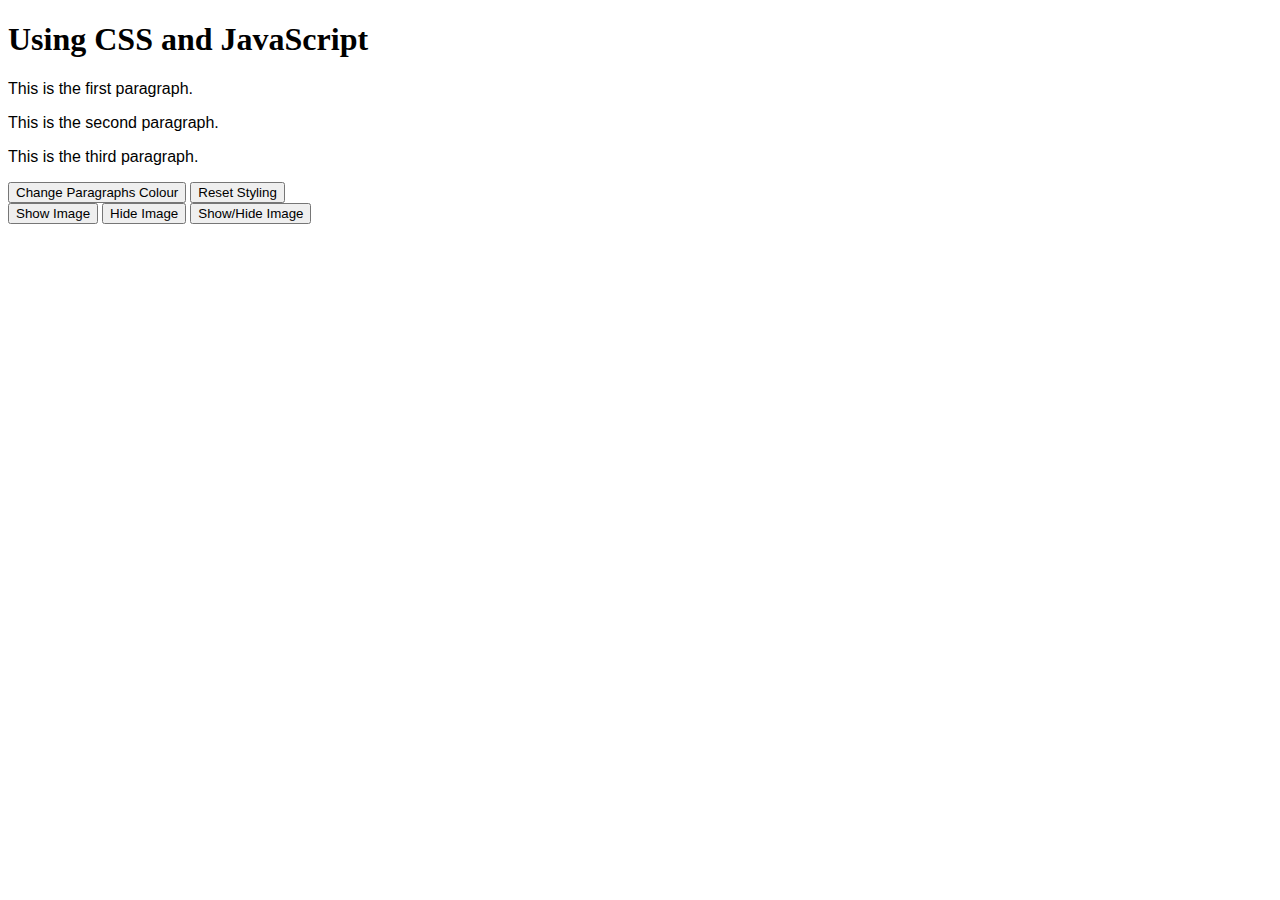
<file: CSS_and_JS/index.html>
<!DOCTYPE html>
<html lang="en-gb">
    <head>
        <meta charset="utf-8">
        <meta name="viewport" content="width=device-width, initial-scale=1">
        <meta name="description" content="">

        <title>Using Classes with JavaScript</title>
        
        <link rel="icon" href="" type="image/png">
        <link rel="stylesheet" href="style.css">
    </head>
    <body>
        <header>
            <h1>Using CSS and JavaScript</h1> 
            <nav></nav>
        </header>
        <main>
            <section id="container">
                    <p class="text">This is the first paragraph.</p>
                    <p class="text">This is the second paragraph.</p>
                    <p class="text">This is the third paragraph.</p>
                <button onclick="changeParagraphsColour()">Change Paragraphs Colour</button>
                <button onclick="resetStyling()">Reset Styling</button>
            </section>

            <section>
                <img id="show-image" class="hidden" src="squirtle.png" alt="squirtle">
                <button onclick="showImage()">Show Image</button>
                <button onclick="hideImage()">Hide Image</button>
                <button onclick="showHideImage()">Show/Hide Image</button>
            </section>
        </main>
        <aside></aside>
        <footer></footer>
    <script src="script.js"></script>
    </body>
</html>
</file>
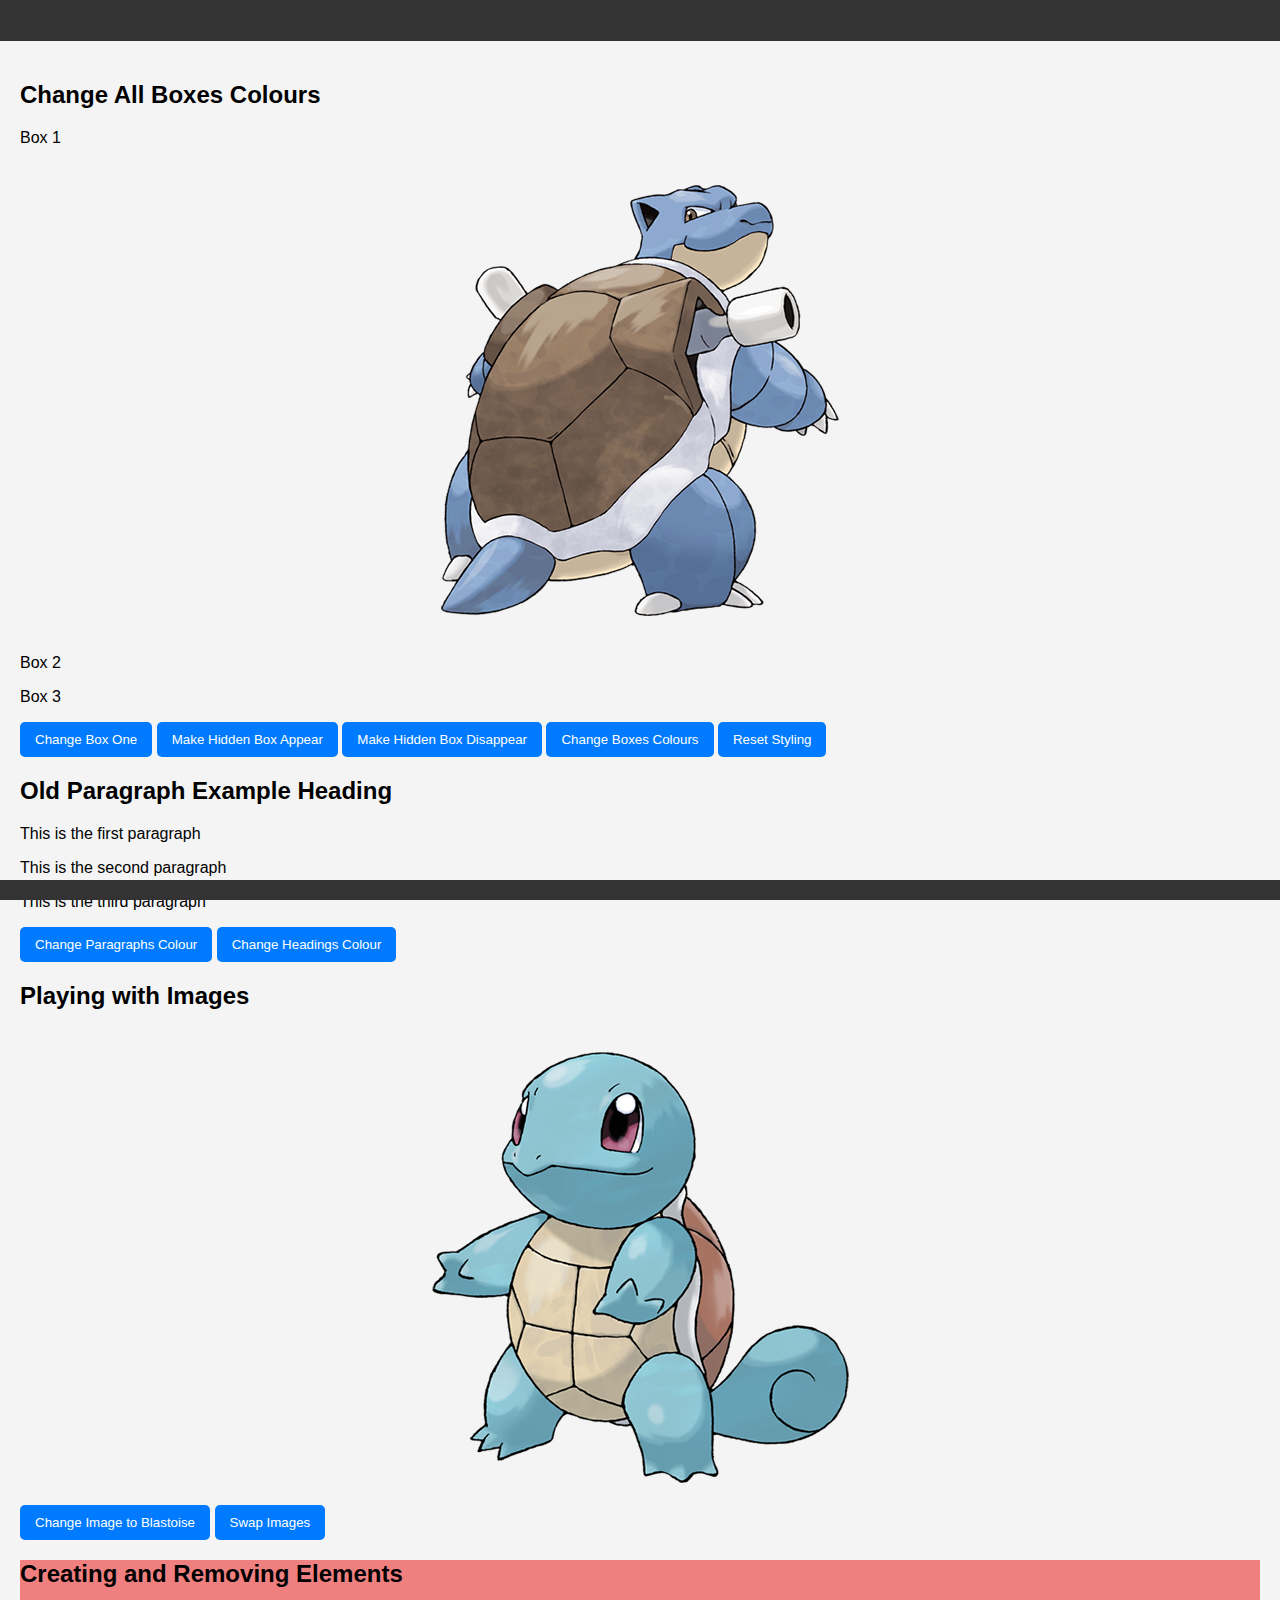
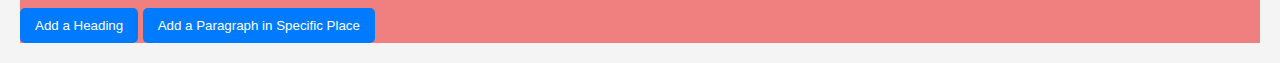
<file: The DOM copy/index.html>
<!DOCTYPE html>
<html lang="en-gb">
    <head>
        <meta charset="utf-8">
        <meta name="viewport" content="width=device-width, initial-scale=1">
        <meta name="description" content="">

        <title>Editing the DOM</title>
        
        <link rel="icon" href="" type="image/png">
        <link rel="stylesheet" href="style.css">
    </head>
    <body>
        <header>
            <h1></h1> 
            <nav></nav>
        </header>
        <main>
            <section>
                <h2>Change All Boxes Colours</h2>
                <div class="box-class" id="box-id">
                    <p>Box 1</p>
                    <img src="blastoise.png" alt="blastoise">
                </div>
                <div class="box-class">
                    <p>Box 2</p>
                </div>
                <div class="box-class">
                    <p>Box 3</p>
                </div>

                <div id="hidden-box" class="box-class">
                    <p>Hidden Box!</p>
                </div>

                <button onclick="changeBoxOne()">Change Box One</button>

                <button onclick="makeBoxAppear()">Make Hidden Box Appear</button>

                <button onclick="makeBoxDisappear()">Make Hidden Box Disappear</button>

                <button onclick="changeBoxesColour()">Change Boxes Colours</button>

                <button onclick = "resetStyling()">Reset Styling</button>
            </section>

            <section>
                <h2>Old Paragraph Example Heading</h2>
                <p>This is the first paragraph</p>
                <p>This is the second paragraph</p>
                <p>This is the third paragraph</p>

                <button onclick="changeParagraphsColour()">Change Paragraphs Colour</button>

                <button onclick="changeHeadingsColour()">Change Headings Colour</button>
            </section>
            <section>
                <h2>Playing with Images</h2>
                <img id="change-image" src="squirtle.png" alt="squirtle">
                <button onclick="changeImage()">Change Image to Blastoise</button>
                <button onclick="swapImages()">Swap Images</button>
            </section>

            <section id="manipulating-content">
                <h2>Creating and Removing Elements</h2>
                <button onclick="addHeading()">Add a Heading</button>
                <button onclick="addParaSpecific()">Add a Paragraph in Specific Place</button>
            </section>
        </main>
        <aside></aside>
        <footer></footer>
    <script src="script.js"></script>
    </body>
</html>
</file>
<file: CSS_and_JS/style.css>
/*----------------------------*/
/* Default paragraph style */
.text {
    font-size: 16px;
    color: black; /* Default text color */
    font-family: Arial, sans-serif;
}

/* Class to change color to blue */
.blue-text {
    color: blue;
}

.red-text {
    color:red;
}

/*----------------------------*/
/* Classes to show and hide content */
.hidden {
    display: none;
}
.unhidden {
    display:block;
}
</file>
<file: The DOM copy/style.css>
#hidden-box {
    display: none;
}

body {
    font-family: Arial, sans-serif;
    margin: 0;
    padding: 0;
    background-color: #f4f4f4;
}

header {
    background-color: #333;
    color: white;
    padding: 10px 20px;
    text-align: center;
}

main {
    padding: 20px;
}

button {
    background-color: #007BFF;
    color: white;
    border: none;
    padding: 10px 15px;
    cursor: pointer;
    border-radius: 5px;
}

button:hover {
    background-color: #0056b3;
}

footer {
    background-color: #333;
    color: white;
    text-align: center;
    padding: 10px 20px;
    position: fixed;
    bottom: 0;
    width: 100%;
}

img {
    max-width: 100%;
    height: auto;
    display: block;
    margin: 0 auto;
}

#manipulating-content {
    background-color: lightcoral;
}
</file>
